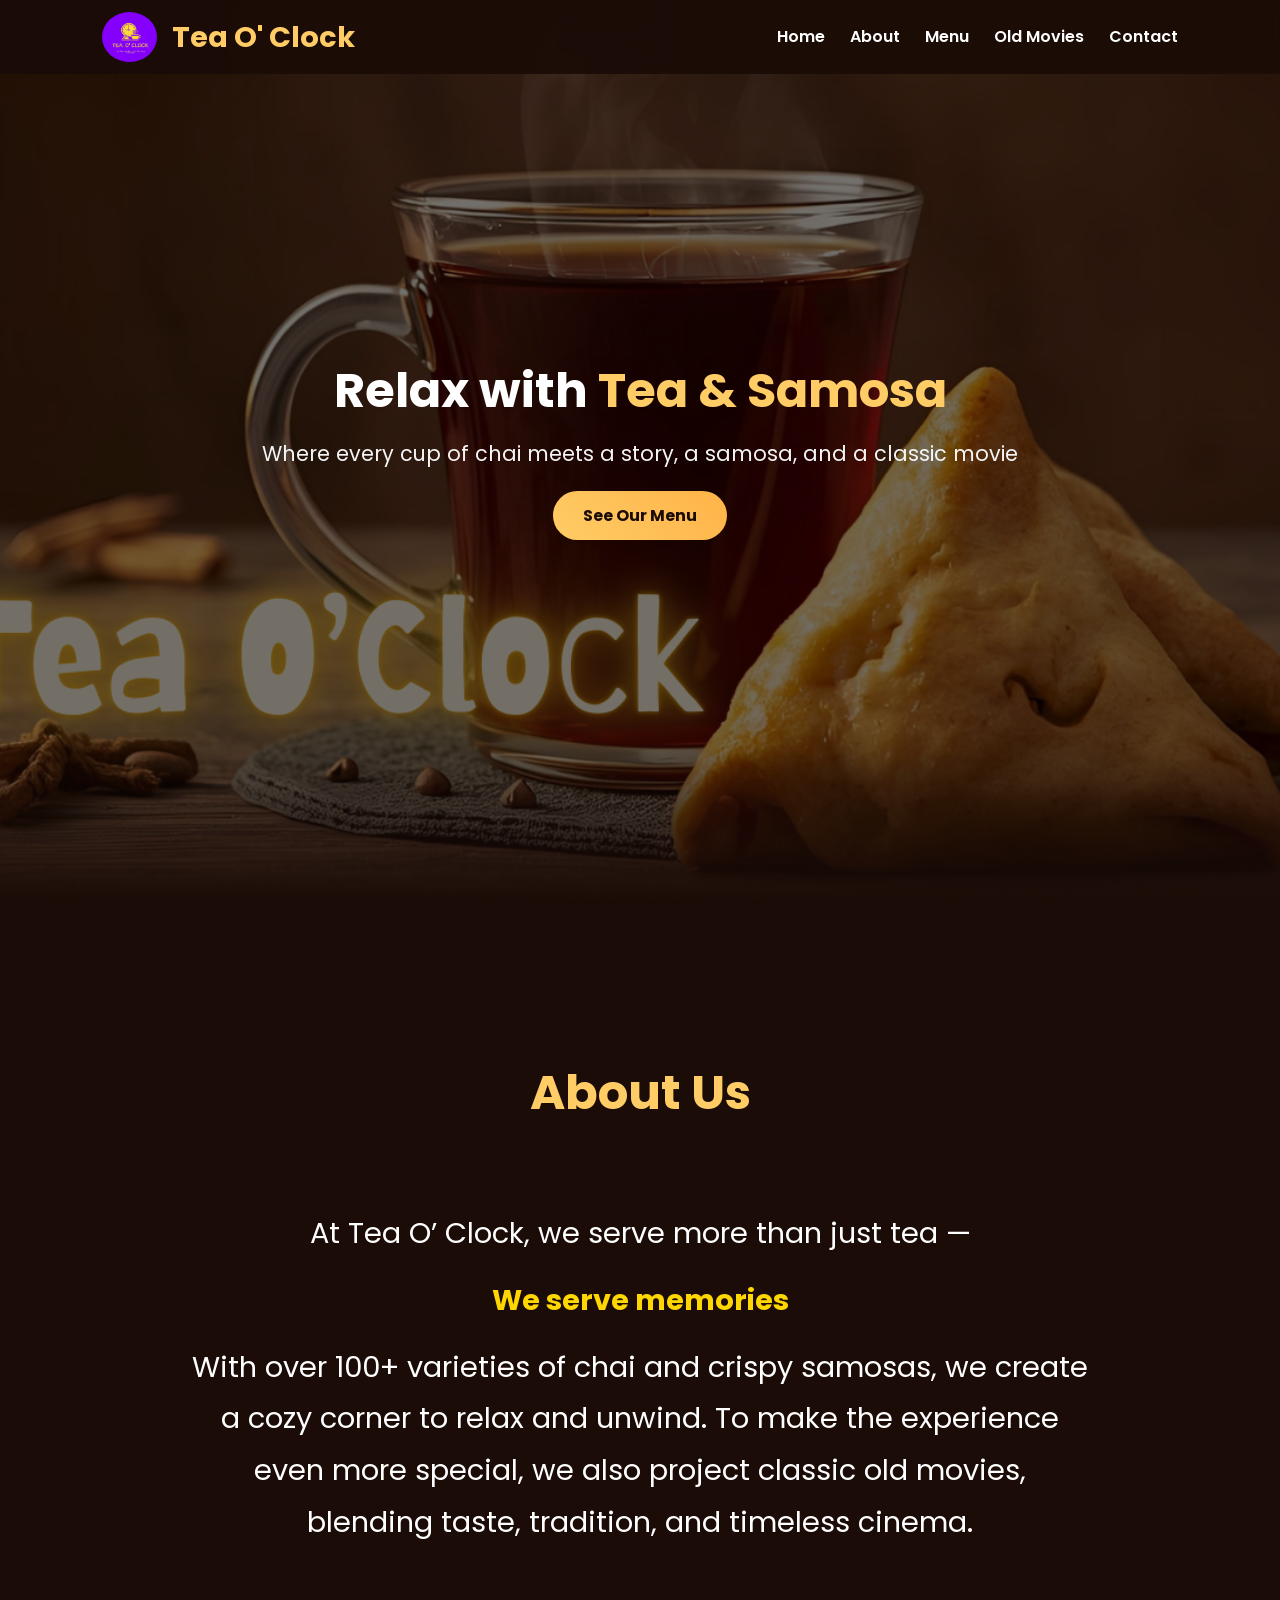
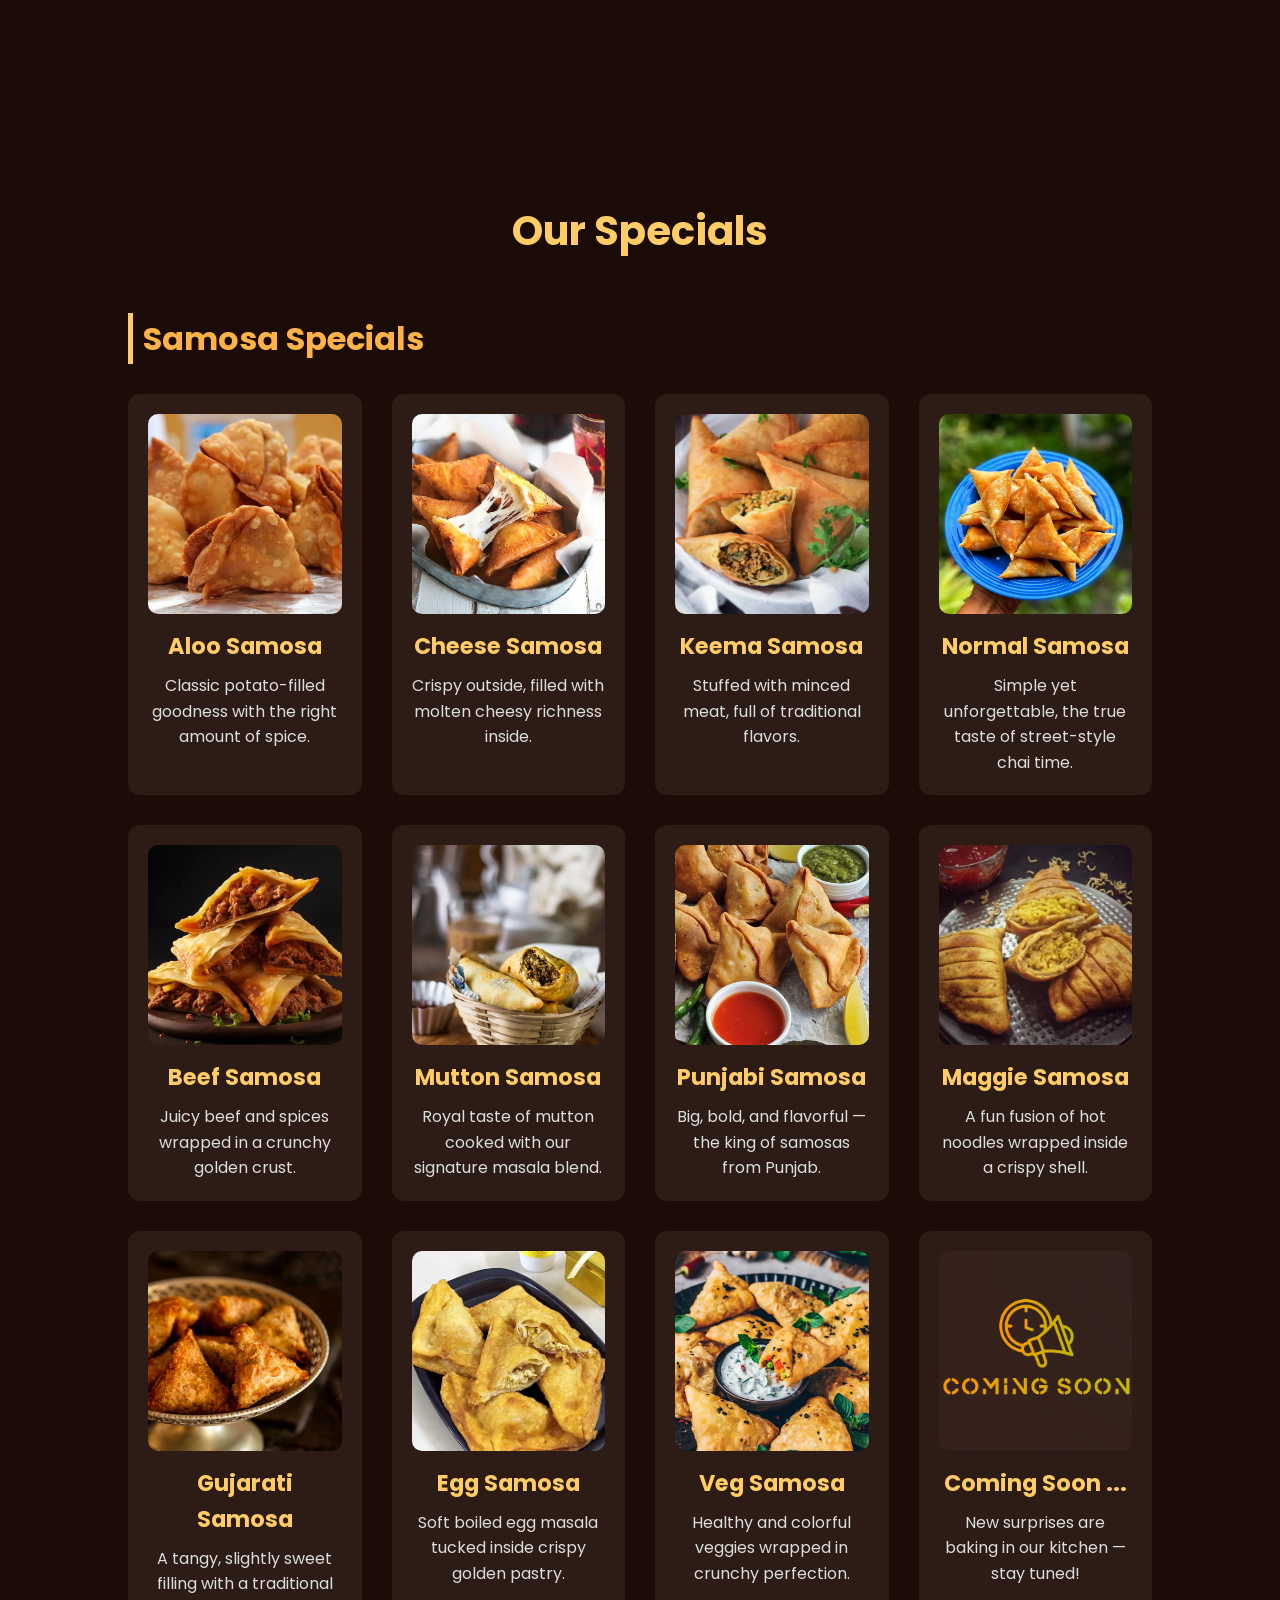
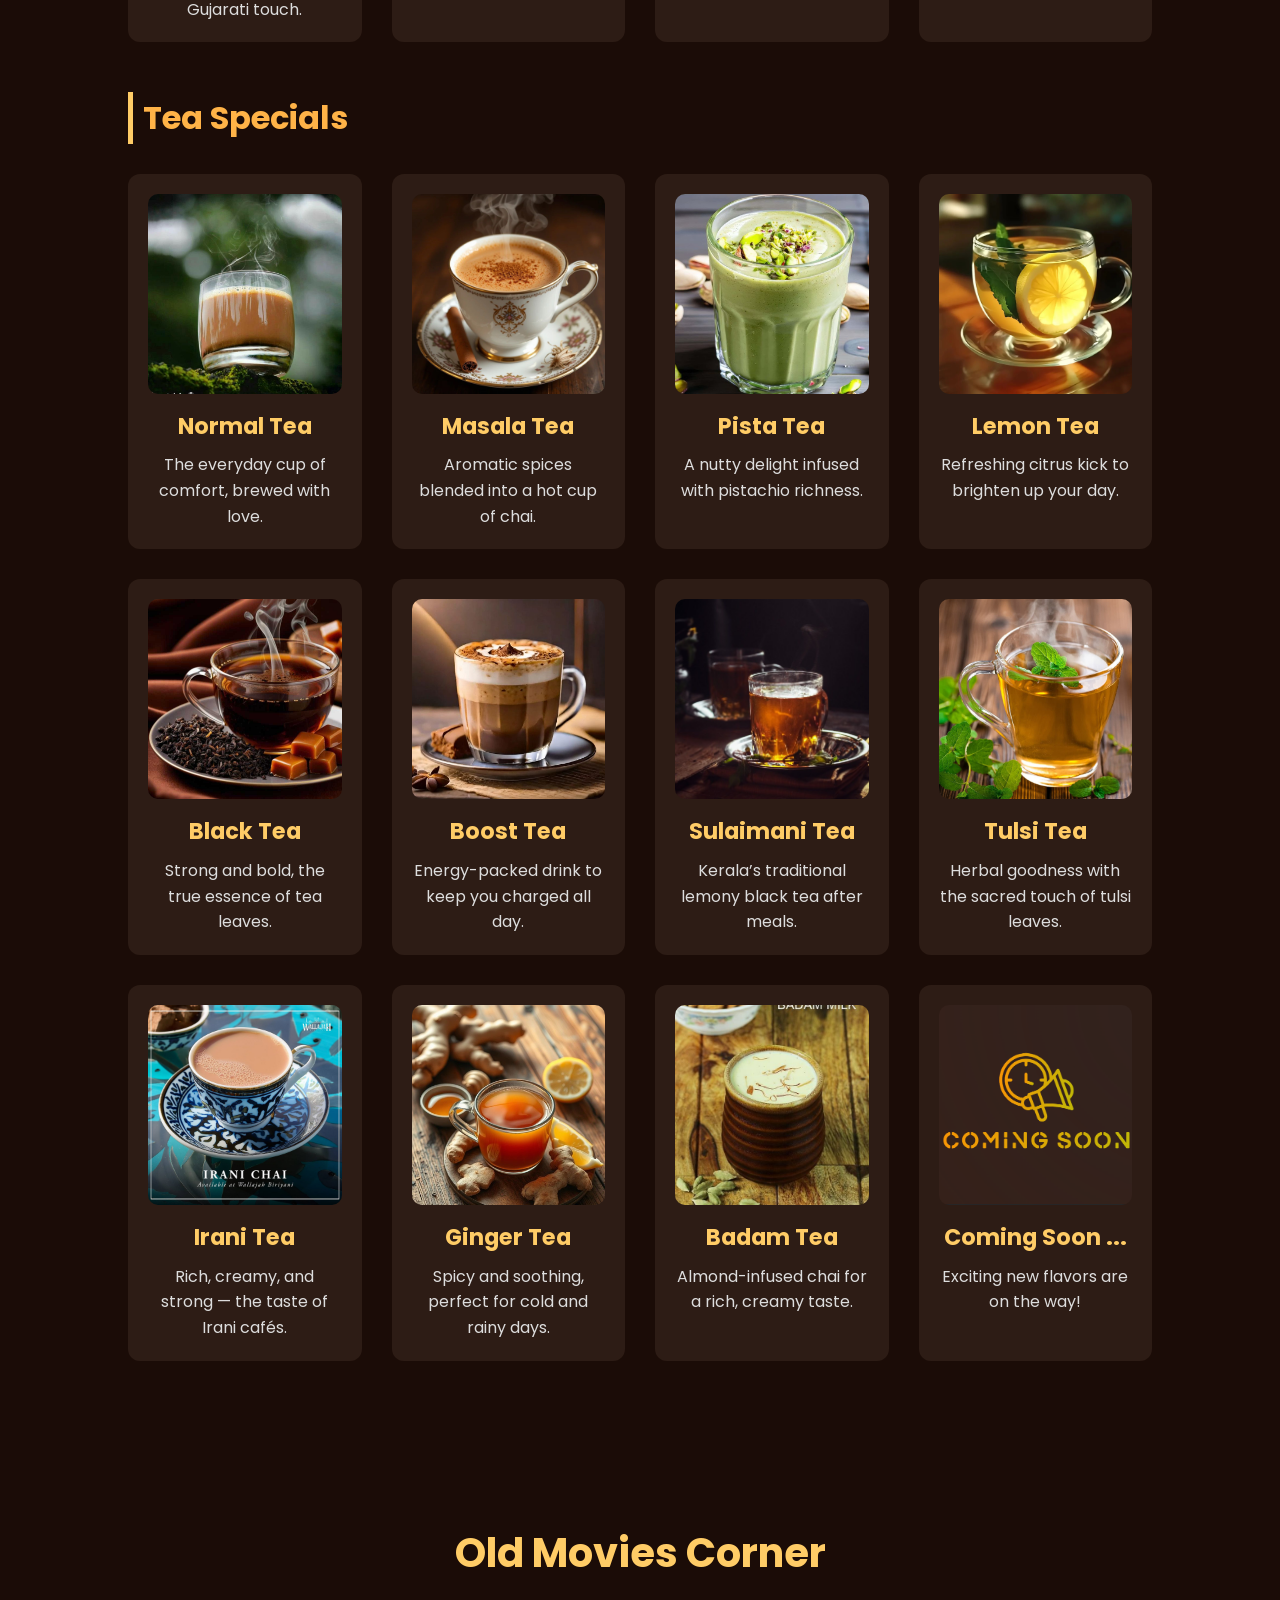
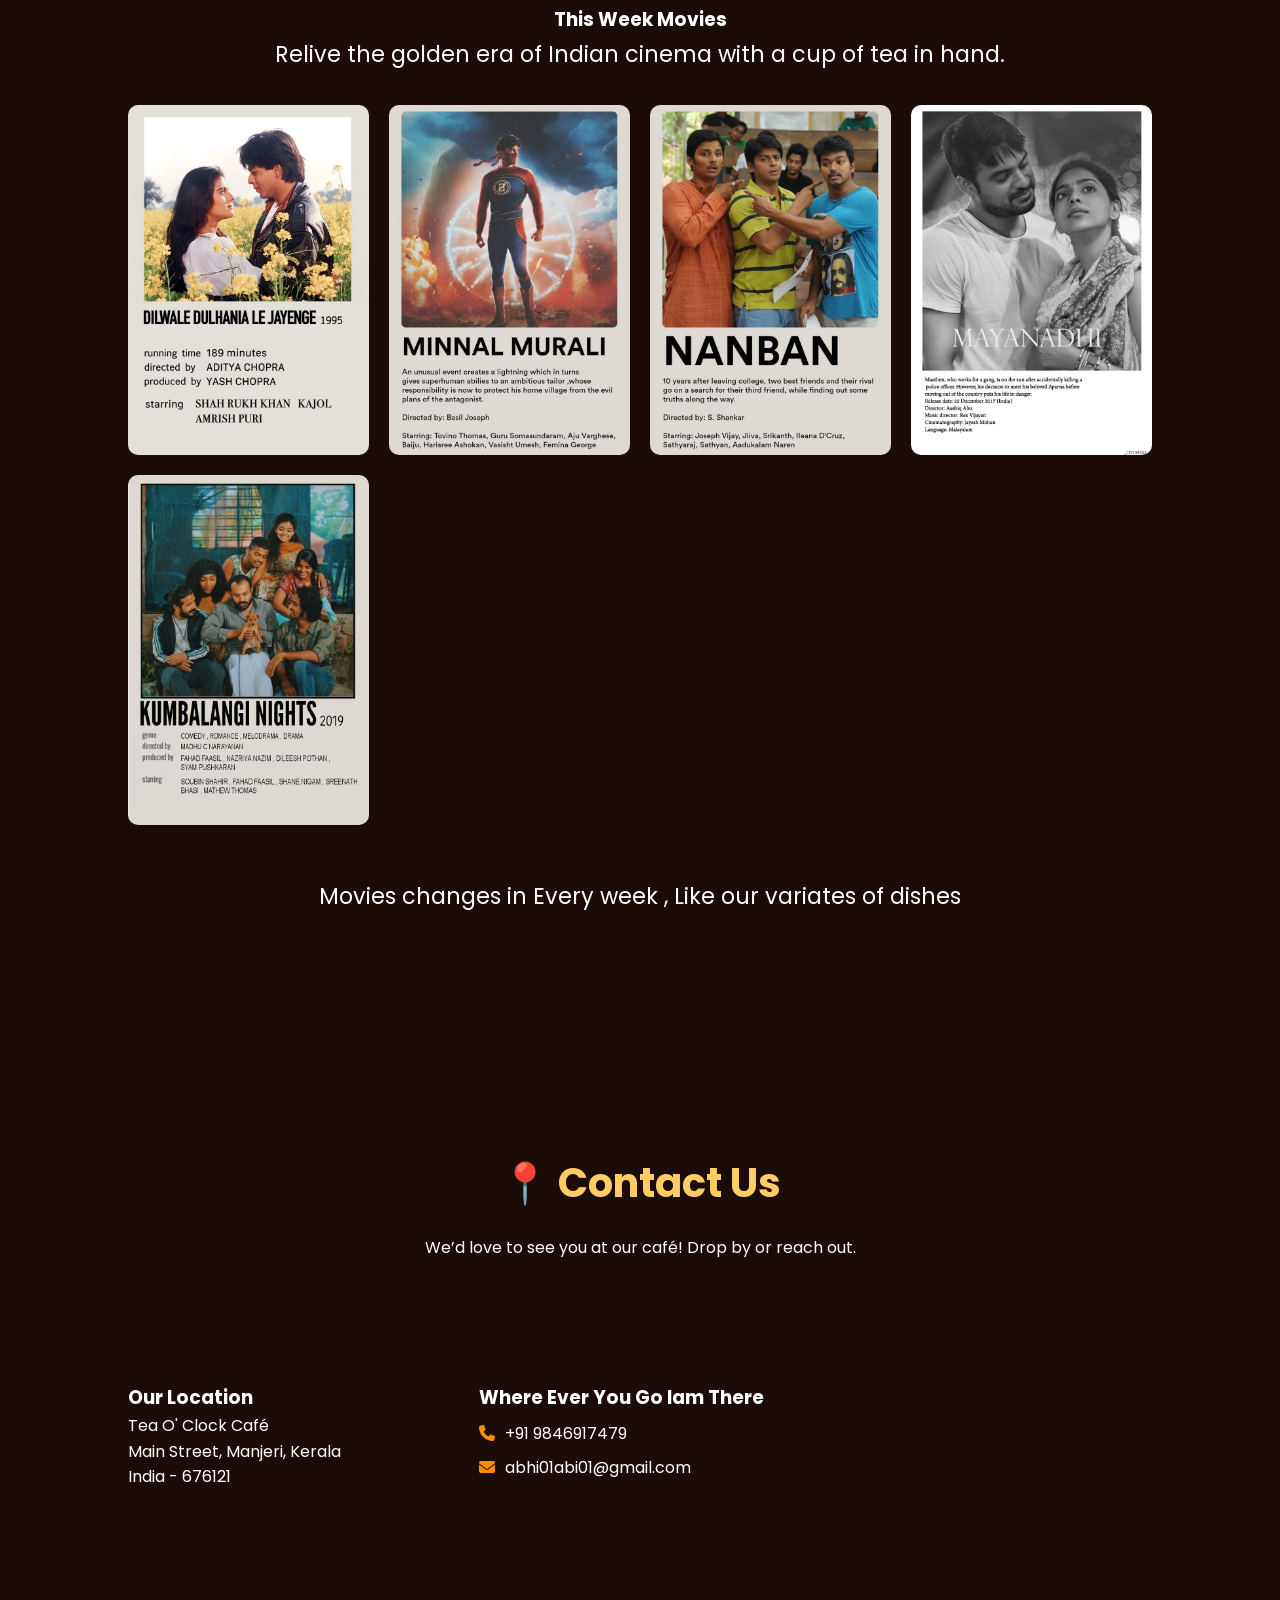
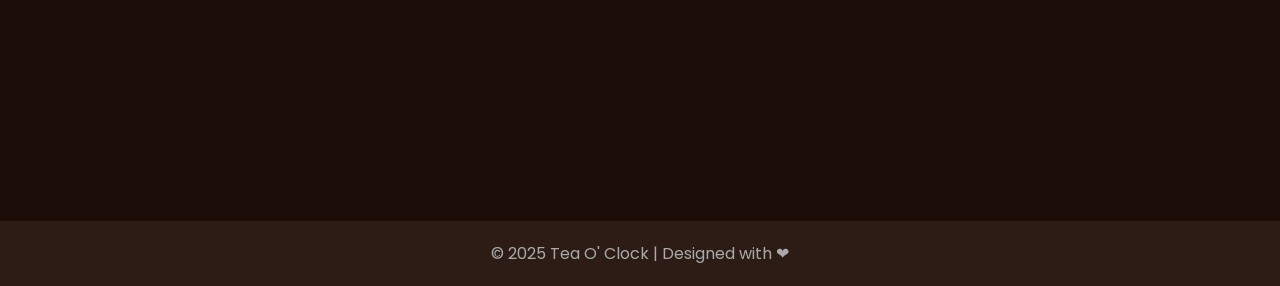
<file: index.html>
<!DOCTYPE html>
<html lang="en">
<head>
  <meta charset="UTF-8" />
  <meta name="viewport" content="width=device-width, initial-scale=1.0" />
  <title>Tea O' Clock Café</title>
  <link rel="stylesheet" href="style.css" />
  <link rel="stylesheet" href="https://cdnjs.cloudflare.com/ajax/libs/font-awesome/6.5.0/css/all.min.css">
  <meta property="og:title" content="Tea O' Clock Café" />
  <meta property="og:description" content="Sip, relax, and enjoy the finest teas." />
  <meta property="og:image" content="https://myteaoclock.netlify.app/preview.png" />
  <meta property="og:url" content="https://myteaoclock.netlify.app/" />
  <meta property="og:type" content="website" />
  <!-- Google Fonts -->
  <link href="https://fonts.googleapis.com/css2?family=Poppins:wght@400;600;700&family=Playfair+Display:wght@500;700&display=swap" rel="stylesheet">
</head>
<body>
<header>
  <div class="logo">
    <img src="assets/film/reallogo.png">
    <span>Tea O' Clock</span>
  </div>
  <i class="fas fa-bars menu-toggle"></i>
  <nav>
    <a href="#home">Home</a>
    <a href="#about">About</a>
    <a href="#menu">Menu</a>
    <a href="#movies">Old Movies</a>
    <a href="#contact">Contact</a>
  </nav>
</header>
<!-- Hero Section -->
<section class="hero" id="home">
  <picture>
    <!-- Mobile banner -->
    <source srcset="assets/images/banner-mobile.jpg" media="(max-width: 768px)">
    <!-- Laptop/Desktop banner -->
    <img src="assets/images/banner-desktop.jpg" alt="Tea and Samosa Banner" class="hero-img">
  </picture>

  <div class="hero-overlay">
    <h1>Relax with <span>Tea & Samosa</span></h1>
    <p>Where every cup of chai meets a story, a samosa, and a classic movie</p>
    <a href="#menu" class="btn">See Our Menu</a>
  </div>
</section>
<div class="divider"></div>

  <!-- About Section -->
  <section class="about" id="about">
    <h2>About Us</h2>
    <br>
    <br>
    <p>At Tea O’ Clock, we serve more than just tea —</p>
    <p class="about-text">We serve memories</p>
    <p>With over 100+ varieties of chai and crispy samosas, we create a cozy corner to relax and unwind. To make the experience even more special, we also project classic old movies, blending taste, tradition, and timeless cinema.</p>
  </section>
  <div class="divider"></div>

  <!-- Menu Section -->
  <section class="menu" id="menu">
    <h2>Our Specials</h2>
    <h4 class="menu-category">Samosa Specials</h4>
    <div class="menu-grid">
      <div class="menu-item">
        <img src="assets/images/aloo.webp" alt="Aloo Samosa">
        <h3>Aloo Samosa</h3>
        <p>Classic potato-filled goodness with the right amount of spice.</p>
      </div>
      <div class="menu-item">
        <img src="assets/images/cheese samosa.jpg" alt="Cheese Samosa">
        <h3>Cheese Samosa</h3>
        <p>Crispy outside, filled with molten cheesy richness inside.</p>
      </div>
      <div class="menu-item">
        <img src="assets/images/keema.webp" alt="Keema Samosa">
        <h3>Keema Samosa</h3>
        <p>Stuffed with minced meat, full of traditional flavors.</p>
      </div>
      <div class="menu-item">
        <img src="assets/images/NORMAL.png" alt="Normal Samosa">
        <h3>Normal Samosa</h3>
        <p>Simple yet unforgettable, the true taste of street-style chai time.</p>
      </div>

      <div class="menu-item">
        <img src="assets/images/beef_samosa-1697330921061_1200x.webp" alt="Beef Samosa">
        <h3>Beef Samosa</h3>
        <p>Juicy beef and spices wrapped in a crunchy golden crust.</p>
      </div>
      <div class="menu-item">
        <img src="assets/images/mutton.webp" alt="Mutton Samosa">
        <h3>Mutton Samosa</h3>
        <p>Royal taste of mutton cooked with our signature masala blend.</p>
      </div>
      <div class="menu-item">
        <img src="assets/images/punjabi.jpg" alt="Punjabi Samosa">
        <h3>Punjabi Samosa</h3>
        <p>Big, bold, and flavorful — the king of samosas from Punjab.</p>
      </div>
      <div class="menu-item">
        <img src="assets/images/oats-maggi-samosa-recipe-main-photo.webp" alt="Maggie Samosa">
        <h3>Maggie Samosa</h3>
        <p>A fun fusion of hot noodles wrapped inside a crispy shell.</p>
      </div>
      <div class="menu-item">
        <img src="assets/images/GujaratSamosa.webp" alt="Gujarati Samosa">
        <h3>Gujarati Samosa</h3>
        <p>A tangy, slightly sweet filling with a traditional Gujarati touch.</p>
      </div>
      <div class="menu-item">
        <img src="assets/images/egg+samosa+pinterest1a.webp" alt="Egg Samosa">
        <h3>Egg Samosa</h3>
        <p>Soft boiled egg masala tucked inside crispy golden pastry.</p>
      </div>
      <div class="menu-item">
        <img src="assets/images/vegane-samosas-720x1008.webp" alt="Veg Samosa">
        <h3>Veg Samosa</h3>
        <p>Healthy and colorful veggies wrapped in crunchy perfection.</p>
      </div>
      <div class="menu-item">
        <img src="assets/film/coming soon 3.png" alt="Coming Soon">
        <h3>Coming Soon ...</h3>
        <p>New surprises are baking in our kitchen — stay tuned!</p>
      </div>
    </div>

    <h4 class="menu-category">Tea Specials</h4>
    <div class="menu-grid">
      <div class="menu-item">
        <img src="assets/Tea/normal.jpg" alt="Normal Tea">
        <h3>Normal Tea</h3>
        <p>The everyday cup of comfort, brewed with love.</p>
      </div>
      <div class="menu-item">
        <img src="assets/Tea/masala tea.jpg" alt="Masala Tea">
        <h3>Masala Tea</h3>
        <p>Aromatic spices blended into a hot cup of chai.</p>
      </div>
      <div class="menu-item">
        <img src="assets/Tea/pista tea.jpg" alt="Pista Tea">
        <h3>Pista Tea</h3>
        <p>A nutty delight infused with pistachio richness.</p>
      </div>
      <div class="menu-item">
        <img src="assets/Tea/lemon tea.jpg" alt="Lemon Tea">
        <h3>Lemon Tea</h3>
        <p>Refreshing citrus kick to brighten up your day.</p>
      </div>
      <div class="menu-item">
        <img src="assets/Tea/black tea.jpg" alt="Black Tea">
        <h3>Black Tea</h3>
        <p>Strong and bold, the true essence of tea leaves.</p>
      </div>
      <div class="menu-item">
        <img src="assets/Tea/boost tea.jpg" alt="Boost Tea">
        <h3>Boost Tea</h3>
        <p>Energy-packed drink to keep you charged all day.</p>
      </div>
      <div class="menu-item">
        <img src="assets/Tea/sulaimani.jpg" alt="Sulaimani Tea">
        <h3>Sulaimani Tea</h3>
        <p>Kerala’s traditional lemony black tea after meals.</p>
      </div>
      <div class="menu-item">
        <img src="assets/Tea/tulsi tea.jpg" alt="Tulsi Tea">
        <h3>Tulsi Tea</h3>
        <p>Herbal goodness with the sacred touch of tulsi leaves.</p>
      </div>
      <div class="menu-item">
        <img src="assets/Tea/irani.jpg" alt="Irani Tea">
        <h3>Irani Tea</h3>
        <p>Rich, creamy, and strong — the taste of Irani cafés.</p>
      </div>
      <div class="menu-item">
        <img src="assets/Tea/ginger tea.jpg" alt="Ginger Tea">
        <h3>Ginger Tea</h3>
        <p>Spicy and soothing, perfect for cold and rainy days.</p>
      </div>
      <div class="menu-item">
        <img src="assets/Tea/badam tea 2.jpg" alt="Badam Tea">
        <h3>Badam Tea</h3>
        <p>Almond-infused chai for a rich, creamy taste.</p>
      </div>
      <div class="menu-item">
        <img src="assets/film/coming soon 3.png" alt="Coming Soon">
        <h3>Coming Soon ...</h3>
        <p>Exciting new flavors are on the way!</p>
      </div>
    </div>
  </section>

  <!-- Old Movies Section -->
  <section class="movies" id="movies">
    <h2>Old Movies Corner</h2>
    <h3>This Week Movies</h3>
    <p>Relive the golden era of Indian cinema with a cup of tea in hand.</p>
    <div class="gallery">
      <img src="assets/film/dilwale.jpg" alt="Old Movie Poster 1">
      <img src="assets/film/minnal.jpg" alt="Old Movie Poster 2">

      <img src="assets/film/nanban.jpg" alt="Old Movie Poster 4">
      <img src="assets/film/maya.jpg" alt="Old Movie Poster 5">
      <img src="assets/film/nights.jpg" alt="Old Movie Poster 6">

    </div>
    <div>
      <br>
      <br>
    </div>
    <p>Movies changes in Every week , Like our variates of dishes</p>
  </section>
  <div class="divider"></div>

  <!-- Contact Section -->
<!-- Contact Section -->
<section class="contact" id="contact">
  <h2>📍 Contact Us</h2>
  <p>We’d love to see you at our café! Drop by or reach out.</p>
  <br>
  <br>
  <br>
  <br>
  <div class="contact-info">
    <div class="address">
      <h3>Our Location</h3>
      <p>Tea O' Clock Café<br>
      Main Street, Manjeri, Kerala<br>
      India - 676121</p>
    </div>
  <div class="details">
    <h3>Where Ever You Go Iam There</h3>
    <p><i class="fas fa-phone"></i>+91 9846917479</p>
    <p><i class="fas fa-envelope"></i>abhi01abi01@gmail.com</p>
  </div>
    <!-- Google Map Embed -->
    <div class="map">
  <iframe
  src="https://www.google.com/maps/embed?pb=!1m18!1m12!1m3!1d31696.123456789!2d76.5038827!3d12.2973941!2m3!1f0!2f0!3f0!3m2!1i1024!2i768!4f13.1!3m3!1m2!1s0x3baf71a63a8b6ebd%3A0xfd97b173c8204a1a!2sTea%20O’Clock!5e0!3m2!1sen!2sin!4v0000000000000"
  width="100%"
  height="300"
  style="border:0; border-radius: 12px;"
  allowfullscreen=""
  loading="lazy"
  referrerpolicy="no-referrer-when-downgrade">
 </iframe>
    </div>
  </div>
</section>


  <!-- Footer -->
  <footer>
    <p>© 2025 Tea O' Clock | Designed with ❤</p>
  </footer>

  <script src="script.js"></script>
</body>
</html>
</file>
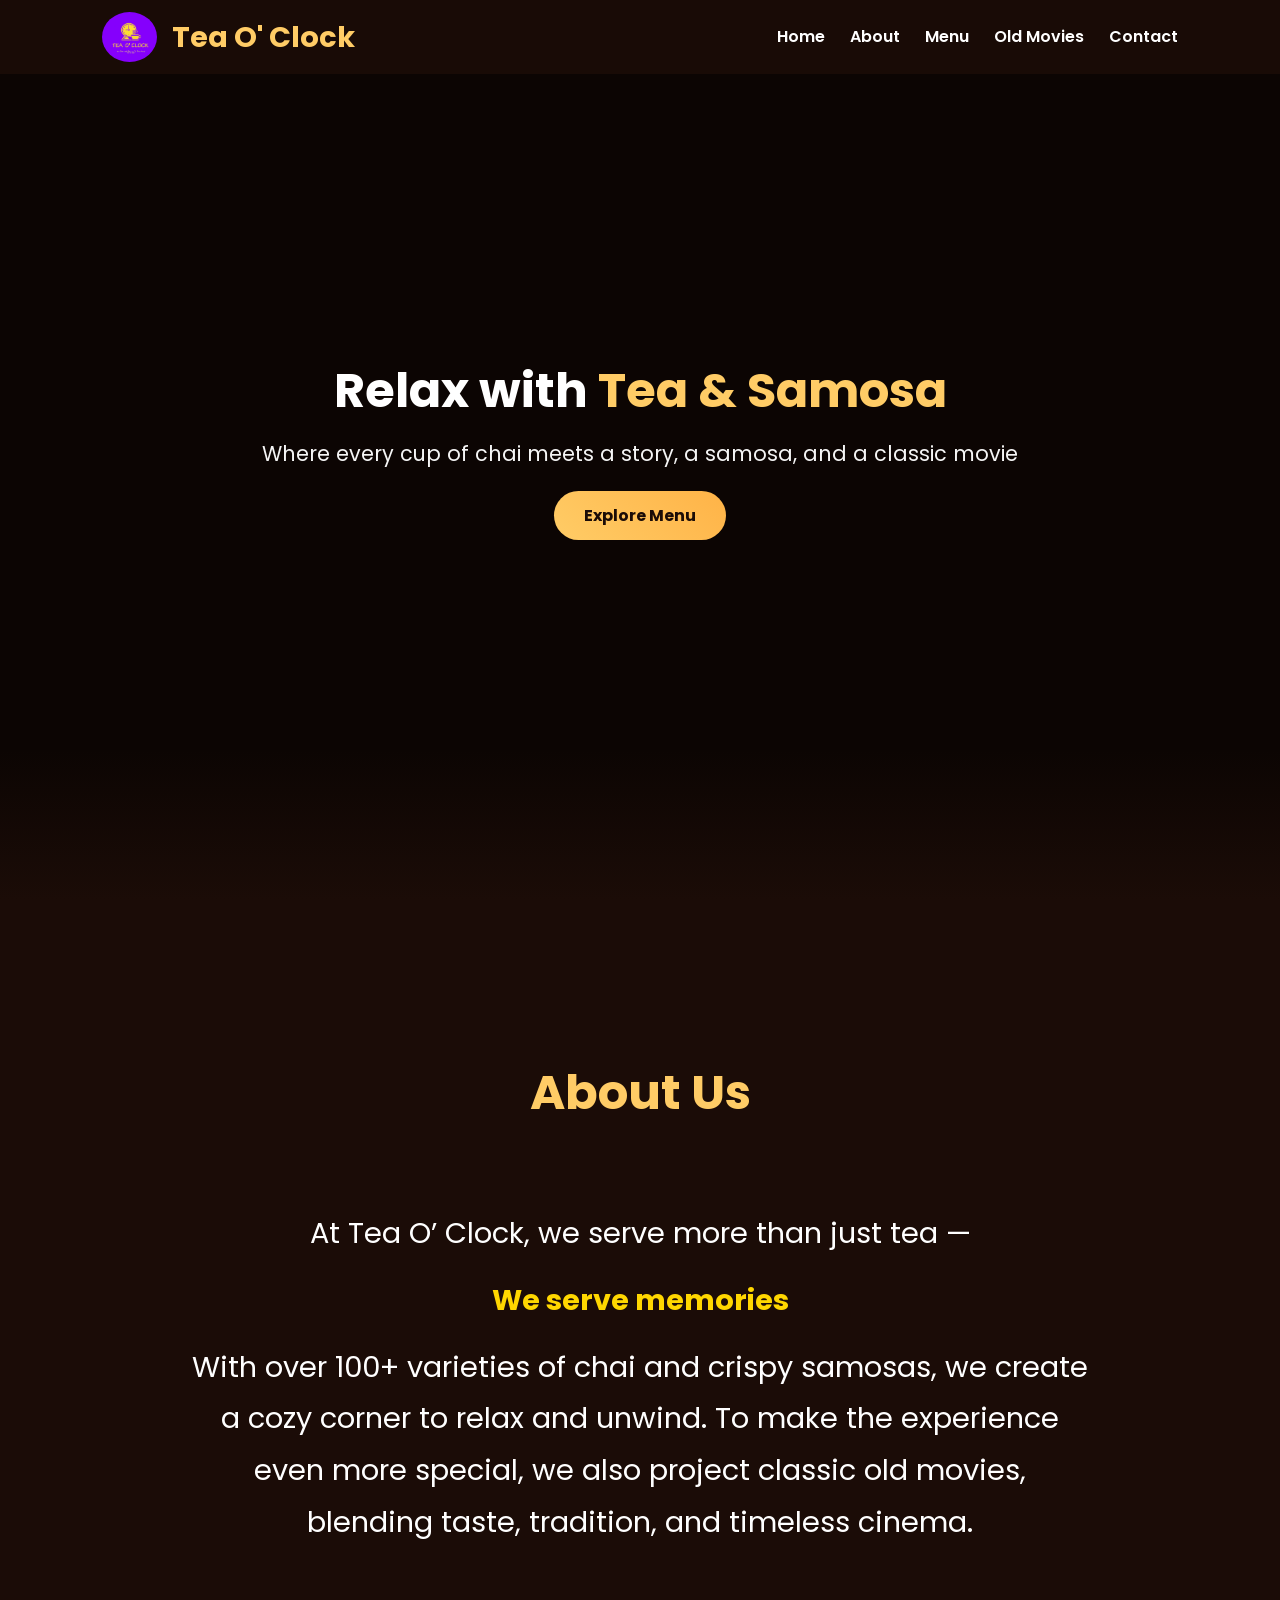
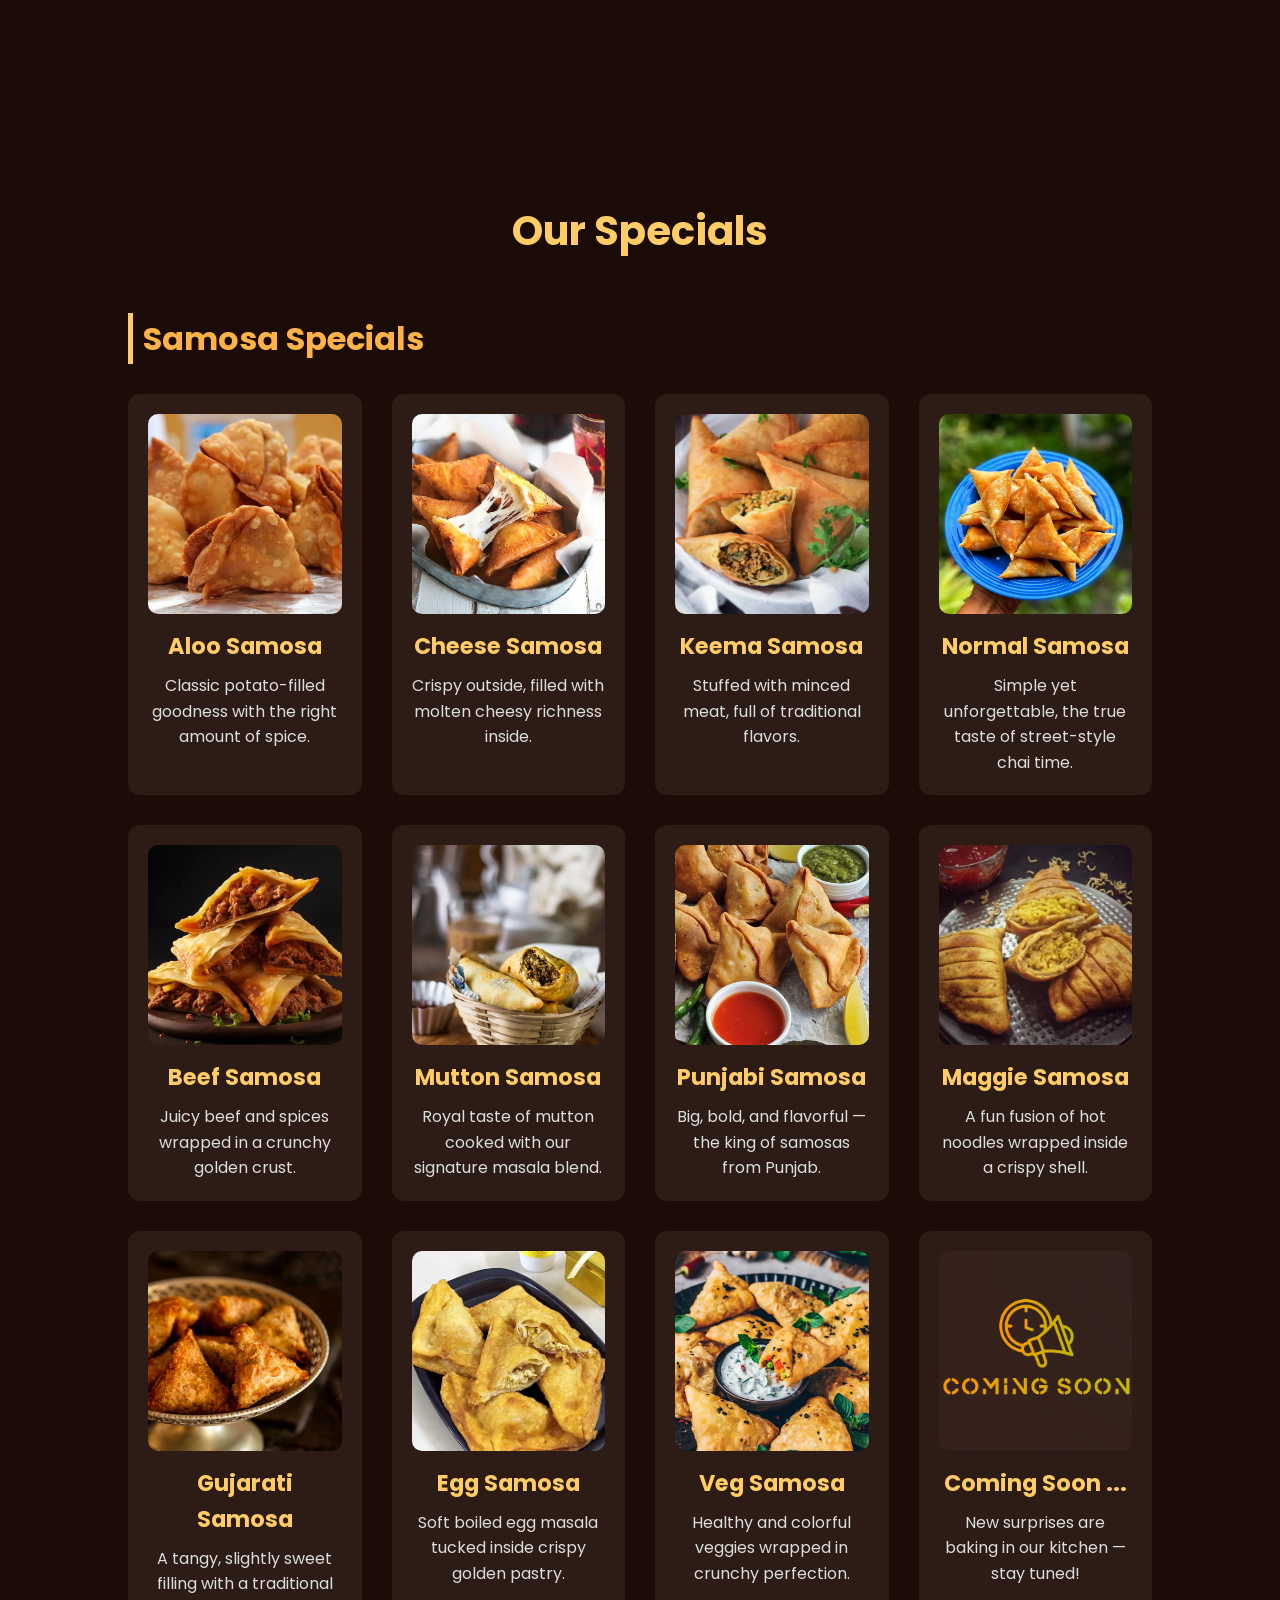
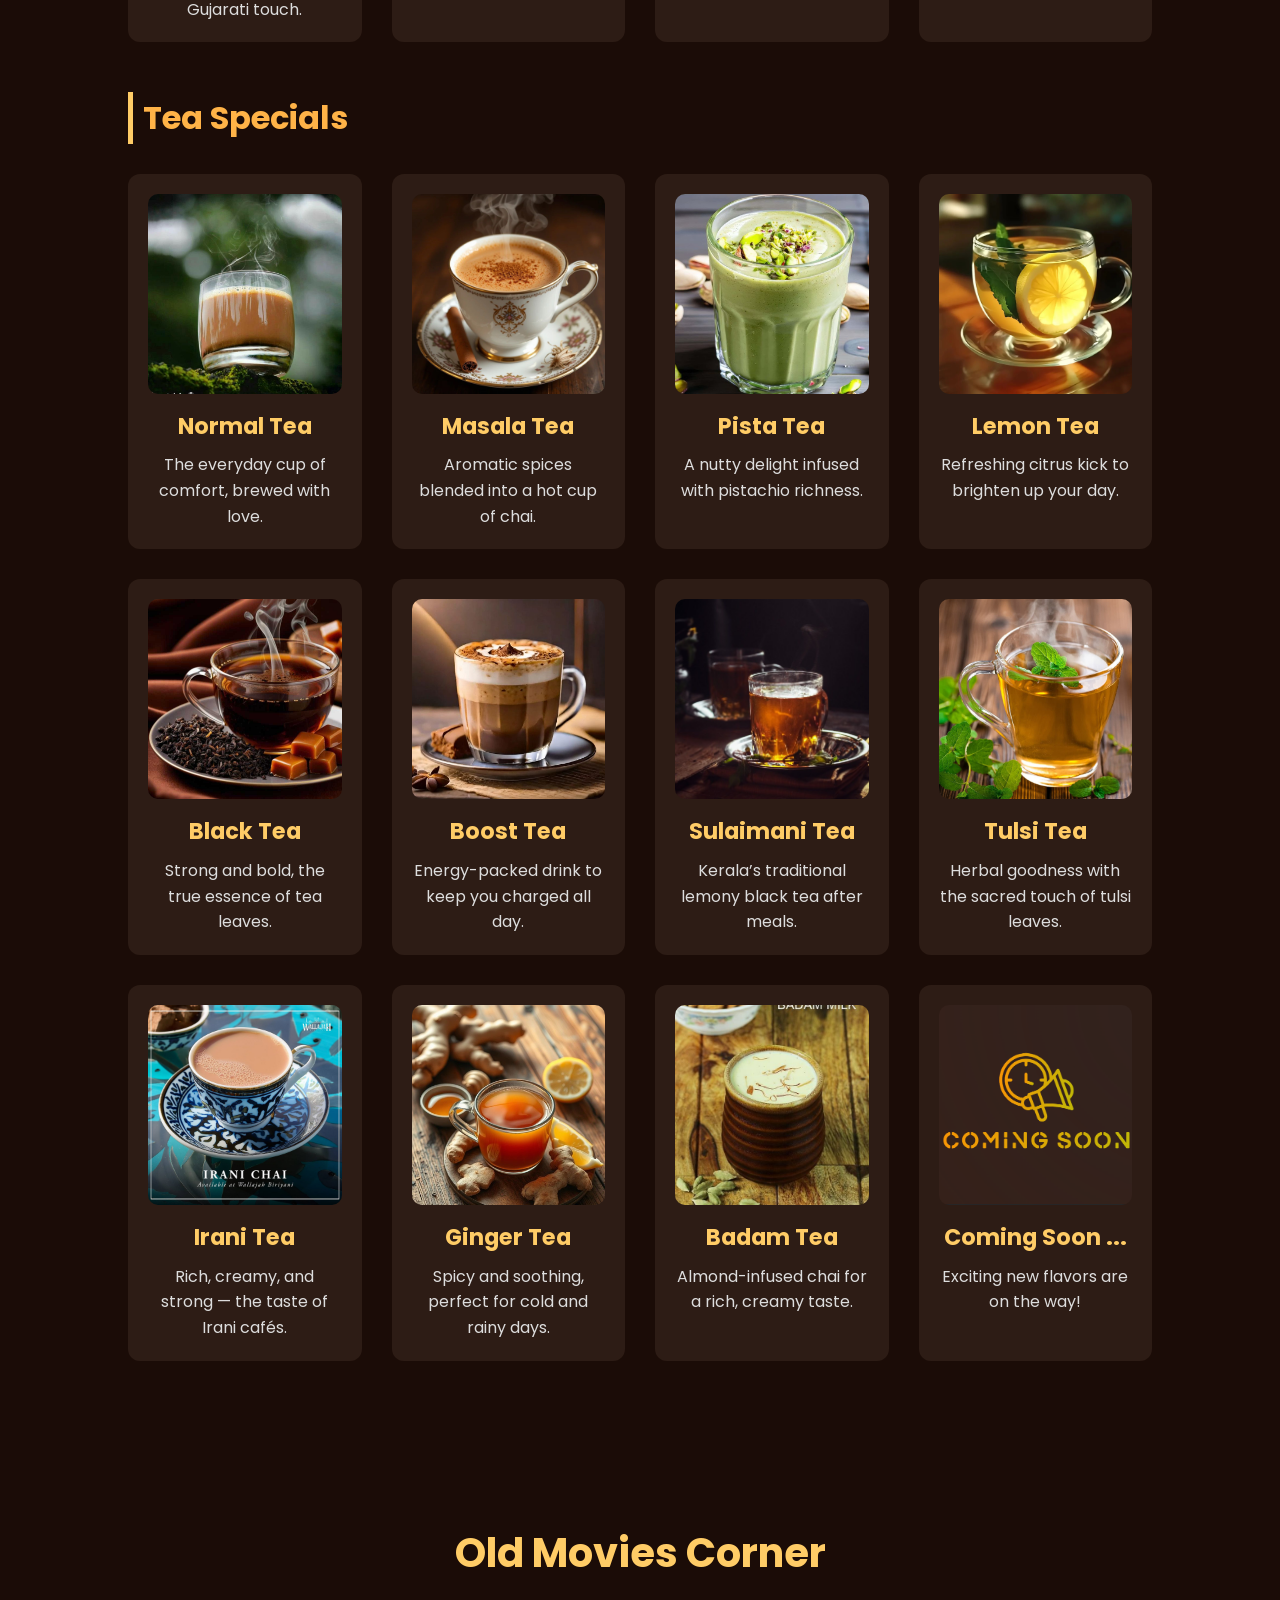
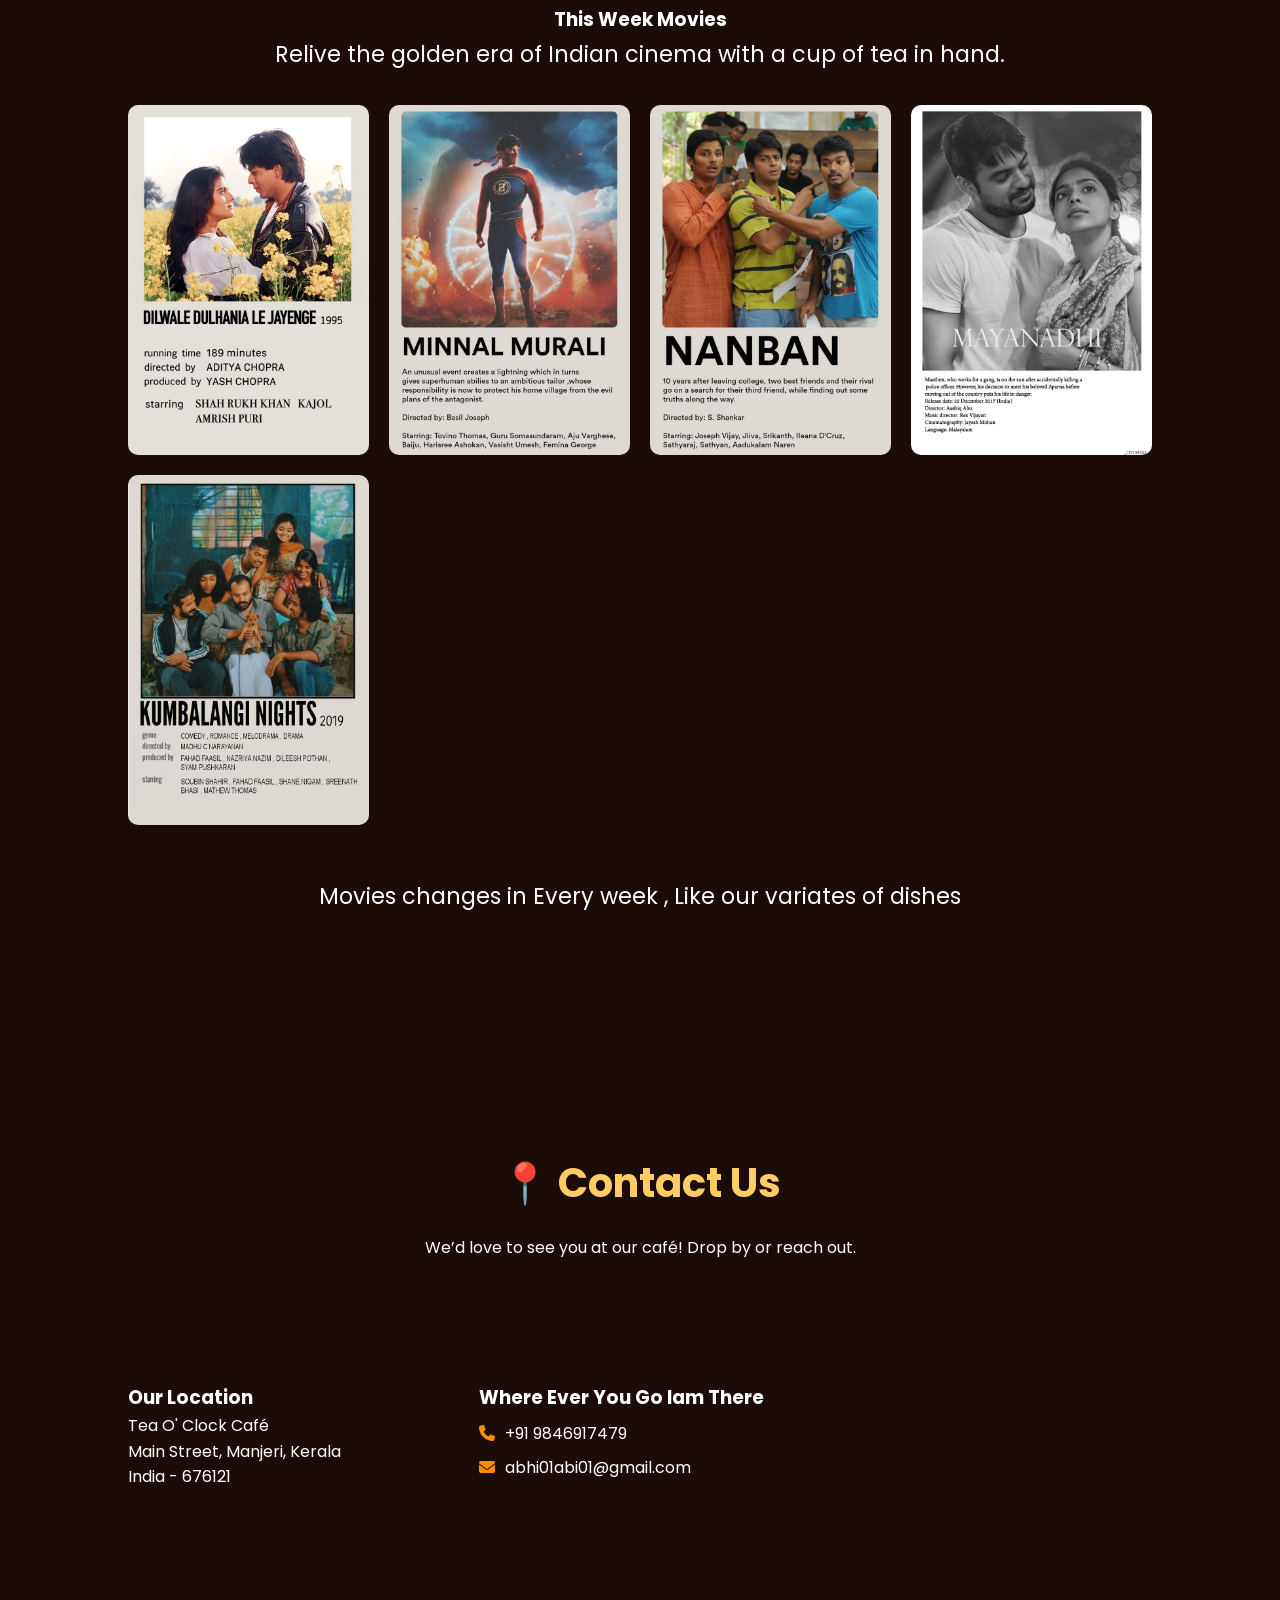
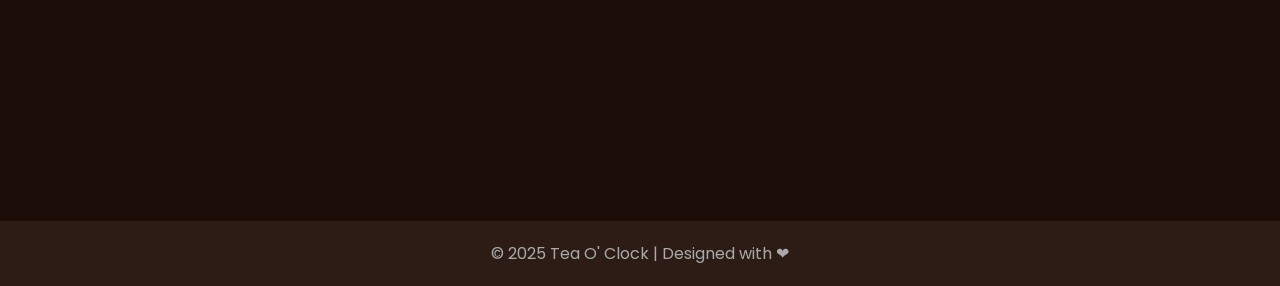
<file: cofee.html>
<!DOCTYPE html>
<html lang="en">
<head>
  <meta charset="UTF-8" />
  <meta name="viewport" content="width=device-width, initial-scale=1.0" />
  <title>Tea O' Clock Café</title>
  <link rel="stylesheet" href="style.css" />
  <link rel="stylesheet" href="https://cdnjs.cloudflare.com/ajax/libs/font-awesome/6.5.0/css/all.min.css">

  <!-- Google Fonts -->
  <link href="https://fonts.googleapis.com/css2?family=Poppins:wght@400;600;700&family=Playfair+Display:wght@500;700&display=swap" rel="stylesheet">
</head>
<body>
<header>
  <div class="logo">
    <img src="assets/film/reallogo.png">
    <span>Tea O' Clock</span>
  </div>
  <nav>
    <a href="#home">Home</a>
    <a href="#about">About</a>
    <a href="#menu">Menu</a>
    <a href="#movies">Old Movies</a>
    <a href="#contact">Contact</a>
  </nav>
</header>

  <!-- Hero Section -->
  <section class="hero" id="home">
    <div class="hero-overlay">
      <h1>Relax with <span>Tea & Samosa</span></h1>
      <p>Where every cup of chai meets a story, a samosa, and a classic movie</p>
      <a href="#menu" class="btn">Explore Menu</a>
    </div>
  </section>
  <div class="divider"></div>

  <!-- About Section -->
  <section class="about" id="about">
    <h2>About Us</h2>
    <br>
    <br>
    <p>At Tea O’ Clock, we serve more than just tea —</p>
    <p class="about-text">We serve memories</p>
    <p>With over 100+ varieties of chai and crispy samosas, we create a cozy corner to relax and unwind. To make the experience even more special, we also project classic old movies, blending taste, tradition, and timeless cinema.</p>
  </section>
  <div class="divider"></div>

  <!-- Menu Section -->
  <section class="menu" id="menu">
    <h2>Our Specials</h2>
    <h4 class="menu-category">Samosa Specials</h4>
    <div class="menu-grid">
      <div class="menu-item">
        <img src="assets/images/aloo.webp" alt="Aloo Samosa">
        <h3>Aloo Samosa</h3>
        <p>Classic potato-filled goodness with the right amount of spice.</p>
      </div>
      <div class="menu-item">
        <img src="assets/images/cheese samosa.jpg" alt="Cheese Samosa">
        <h3>Cheese Samosa</h3>
        <p>Crispy outside, filled with molten cheesy richness inside.</p>
      </div>
      <div class="menu-item">
        <img src="assets/images/keema.webp" alt="Keema Samosa">
        <h3>Keema Samosa</h3>
        <p>Stuffed with minced meat, full of traditional flavors.</p>
      </div>
      <div class="menu-item">
        <img src="assets/images/NORMAL.png" alt="Normal Samosa">
        <h3>Normal Samosa</h3>
        <p>Simple yet unforgettable, the true taste of street-style chai time.</p>
      </div>

      <div class="menu-item">
        <img src="assets/images/beef_samosa-1697330921061_1200x.webp" alt="Beef Samosa">
        <h3>Beef Samosa</h3>
        <p>Juicy beef and spices wrapped in a crunchy golden crust.</p>
      </div>
      <div class="menu-item">
        <img src="assets/images/mutton.webp" alt="Mutton Samosa">
        <h3>Mutton Samosa</h3>
        <p>Royal taste of mutton cooked with our signature masala blend.</p>
      </div>
      <div class="menu-item">
        <img src="assets/images/punjabi.jpg" alt="Punjabi Samosa">
        <h3>Punjabi Samosa</h3>
        <p>Big, bold, and flavorful — the king of samosas from Punjab.</p>
      </div>
      <div class="menu-item">
        <img src="assets/images/oats-maggi-samosa-recipe-main-photo.webp" alt="Maggie Samosa">
        <h3>Maggie Samosa</h3>
        <p>A fun fusion of hot noodles wrapped inside a crispy shell.</p>
      </div>
      <div class="menu-item">
        <img src="assets/images/GujaratSamosa.webp" alt="Gujarati Samosa">
        <h3>Gujarati Samosa</h3>
        <p>A tangy, slightly sweet filling with a traditional Gujarati touch.</p>
      </div>
      <div class="menu-item">
        <img src="assets/images/egg+samosa+pinterest1a.webp" alt="Egg Samosa">
        <h3>Egg Samosa</h3>
        <p>Soft boiled egg masala tucked inside crispy golden pastry.</p>
      </div>
      <div class="menu-item">
        <img src="assets/images/vegane-samosas-720x1008.webp" alt="Veg Samosa">
        <h3>Veg Samosa</h3>
        <p>Healthy and colorful veggies wrapped in crunchy perfection.</p>
      </div>
      <div class="menu-item">
        <img src="assets/film/coming soon 3.png" alt="Coming Soon">
        <h3>Coming Soon ...</h3>
        <p>New surprises are baking in our kitchen — stay tuned!</p>
      </div>
    </div>

    <h4 class="menu-category">Tea Specials</h4>
    <div class="menu-grid">
      <div class="menu-item">
        <img src="assets/Tea/normal.jpg" alt="Normal Tea">
        <h3>Normal Tea</h3>
        <p>The everyday cup of comfort, brewed with love.</p>
      </div>
      <div class="menu-item">
        <img src="assets/Tea/masala tea.jpg" alt="Masala Tea">
        <h3>Masala Tea</h3>
        <p>Aromatic spices blended into a hot cup of chai.</p>
      </div>
      <div class="menu-item">
        <img src="assets/Tea/pista tea.jpg" alt="Pista Tea">
        <h3>Pista Tea</h3>
        <p>A nutty delight infused with pistachio richness.</p>
      </div>
      <div class="menu-item">
        <img src="assets/Tea/lemon tea.jpg" alt="Lemon Tea">
        <h3>Lemon Tea</h3>
        <p>Refreshing citrus kick to brighten up your day.</p>
      </div>
      <div class="menu-item">
        <img src="assets/Tea/black tea.jpg" alt="Black Tea">
        <h3>Black Tea</h3>
        <p>Strong and bold, the true essence of tea leaves.</p>
      </div>
      <div class="menu-item">
        <img src="assets/Tea/boost tea.jpg" alt="Boost Tea">
        <h3>Boost Tea</h3>
        <p>Energy-packed drink to keep you charged all day.</p>
      </div>
      <div class="menu-item">
        <img src="assets/Tea/sulaimani.jpg" alt="Sulaimani Tea">
        <h3>Sulaimani Tea</h3>
        <p>Kerala’s traditional lemony black tea after meals.</p>
      </div>
      <div class="menu-item">
        <img src="assets/Tea/tulsi tea.jpg" alt="Tulsi Tea">
        <h3>Tulsi Tea</h3>
        <p>Herbal goodness with the sacred touch of tulsi leaves.</p>
      </div>
      <div class="menu-item">
        <img src="assets/Tea/irani.jpg" alt="Irani Tea">
        <h3>Irani Tea</h3>
        <p>Rich, creamy, and strong — the taste of Irani cafés.</p>
      </div>
      <div class="menu-item">
        <img src="assets/Tea/ginger tea.jpg" alt="Ginger Tea">
        <h3>Ginger Tea</h3>
        <p>Spicy and soothing, perfect for cold and rainy days.</p>
      </div>
      <div class="menu-item">
        <img src="assets/Tea/badam tea 2.jpg" alt="Badam Tea">
        <h3>Badam Tea</h3>
        <p>Almond-infused chai for a rich, creamy taste.</p>
      </div>
      <div class="menu-item">
        <img src="assets/film/coming soon 3.png" alt="Coming Soon">
        <h3>Coming Soon ...</h3>
        <p>Exciting new flavors are on the way!</p>
      </div>
    </div>
  </section>

  <!-- Old Movies Section -->
  <section class="movies" id="movies">
    <h2>Old Movies Corner</h2>
    <h3>This Week Movies</h3>
    <p>Relive the golden era of Indian cinema with a cup of tea in hand.</p>
    <div class="gallery">
      <img src="assets/film/dilwale.jpg" alt="Old Movie Poster 1">
      <img src="assets/film/minnal.jpg" alt="Old Movie Poster 2">

      <img src="assets/film/nanban.jpg" alt="Old Movie Poster 4">
      <img src="assets/film/maya.jpg" alt="Old Movie Poster 5">
      <img src="assets/film/nights.jpg" alt="Old Movie Poster 6">

    </div>
    <div>
      <br>
      <br>
    </div>
    <p>Movies changes in Every week , Like our variates of dishes</p>
  </section>
  <div class="divider"></div>

  <!-- Contact Section -->
<!-- Contact Section -->
<section class="contact" id="contact">
  <h2>📍 Contact Us</h2>
  <p>We’d love to see you at our café! Drop by or reach out.</p>
  <br>
  <br>
  <br>
  <br>
  <div class="contact-info">
    <div class="address">
      <h3>Our Location</h3>
      <p>Tea O' Clock Café<br>
      Main Street, Manjeri, Kerala<br>
      India - 676121</p>
    </div>
  <div class="details">
    <h3>Where Ever You Go Iam There</h3>
    <p><i class="fas fa-phone"></i>+91 9846917479</p>
    <p><i class="fas fa-envelope"></i>abhi01abi01@gmail.com</p>
  </div>
    <!-- Google Map Embed -->
    <div class="map">
  <iframe
  src="https://www.google.com/maps/embed?pb=!1m18!1m12!1m3!1d31696.123456789!2d76.5038827!3d12.2973941!2m3!1f0!2f0!3f0!3m2!1i1024!2i768!4f13.1!3m3!1m2!1s0x3baf71a63a8b6ebd%3A0xfd97b173c8204a1a!2sTea%20O’Clock!5e0!3m2!1sen!2sin!4v0000000000000"
  width="100%"
  height="300"
  style="border:0; border-radius: 12px;"
  allowfullscreen=""
  loading="lazy"
  referrerpolicy="no-referrer-when-downgrade">
 </iframe>
    </div>
  </div>
</section>


  <!-- Footer -->
  <footer>
    <p>© 2025 Tea O' Clock | Designed with ❤</p>
  </footer>

  <script src="script.js"></script>
</body>
</html>
</file>
<file: style.css>
/* =========================
   Global Reset & Base
========================= */
* {
  margin: 0;
  padding: 0;
  box-sizing: border-box;
}
body {
  font-family: 'Poppins', sans-serif;
  background: #1b0c07;
  color: #fff;
  line-height: 1.6;
  scroll-behavior: smooth;
}

/* =========================
   Header / Navbar
========================= */
header {
  position: fixed;
  top: 0;
  width: 100%;
  background: rgba(27, 12, 7, 0.95);
  padding: 12px 8%;
  display: flex;
  justify-content: space-between;
  align-items: center;
  z-index: 1000;
  backdrop-filter: blur(6px);
  transition: background 0.3s, box-shadow 0.3s;
}

/* Logo */
.logo {
  display: flex;
  align-items: center;
  font-size: 1.8rem;
  font-weight: 700;
  color: #ffcc66;
  cursor: pointer;
}
.logo img {
  height: 50px;
  width: 55px;
  margin-right: 15px;
  border-radius: 50%;
  transition: transform 0.3s ease;
}
.logo img:hover {
  transform: rotate(-5deg) scale(1.05);
}

/* Default Nav (Desktop) */
header nav {
  display: flex;
  gap: 25px;
  position: static;
  background: none;
}
header nav a {
  color: #fff;
  text-decoration: none;
  font-weight: 600;
  transition: color 0.3s, transform 0.2s;
}
header nav a:hover {
  color: #ffcc66;
  transform: translateY(-2px);
}

/* Mobile Menu Toggle (hidden by default) */
.menu-toggle {
  display: none;
  font-size: 2rem;
  color: #ffcc66;
  cursor: pointer;
  background: none;
  border: none;
}

/* =========================
   Mobile Responsive Navbar
========================= */
@media (max-width: 768px) {
  /* Show hamburger on mobile */
  .menu-toggle {
    display: block;
  }

  /* Hide nav links initially */
  header nav {
    display: none;
    flex-direction: column;
    position: absolute;
    top: 100%;
    right: 0;
    width: 100%;
    background: rgba(27, 12, 7, 0.95);
    padding: 15px 0;
    text-align: center;
  }

  /* Show nav when active */
  header nav.active {
    display: flex;
  }
}

/* Ensure desktop always shows nav inline */
@media (min-width: 769px) {
  .menu-toggle {
    display: none !important;
  }
  header nav {
    display: flex !important;
    flex-direction: row;
    position: static;
    background: transparent;
  }
}

/* =========================
   Hero Section
========================= */
.hero {
  position: relative;
  width: 100%;
  height: 100vh;
  overflow: hidden;
  display: flex;
  align-items: center;
  justify-content: center;
  text-align: center;
  color: #fff;
}

/* Hero image - auto swaps between mobile & desktop */
.hero img.hero-img {
  position: absolute;
  top: 0; left: 0;
  width: 100%;
  height: 100%;
  object-fit: cover;        /* fills section */
  object-position: center;  /* center focus */
  z-index: 0;
}

/* Dark overlay */
.hero::before {
  content: "";
  position: absolute;
  top: 0; left: 0;
  width: 100%; height: 100%;
  background: rgba(0, 0, 0, 0.55);
  z-index: 1;
}

/* Smooth transition at bottom */
.hero::after {
  content: "";
  position: absolute;
  bottom: 0; left: 0;
  width: 100%;
  height: 150px;  /* adjust fade height */
  background: linear-gradient(to bottom, transparent, #1b0c07);
  z-index: 2;
}

/* Overlay text content */
.hero-overlay {
  position: relative;
  z-index: 3;
  max-width: 800px;
  padding: 0 20px;
}

.hero h1 {
  font-size: 3rem;
  font-weight: 700;
  margin-bottom: 15px;
  line-height: 1.3;
}
.hero h1 span { color: #ffcc66; }

.hero p {
  font-size: 1.3rem;
  margin-bottom: 20px;
  color: #f5f5f5;
}

.hero .btn {
  display: inline-block;
  padding: 12px 30px;
  background: linear-gradient(45deg, #ffcc66, #ffb347);
  color: #1b0c07;
  border-radius: 30px;
  font-weight: bold;
  text-decoration: none;
  transition: transform 0.3s ease, box-shadow 0.3s ease;
}
.hero .btn:hover {
  transform: scale(1.05);
  box-shadow: 0 4px 15px rgba(0,0,0,0.4);
}

/* =========================
   Mobile Optimization
========================= */
@media (max-width: 768px) {
  .hero {
    height: 90vh;
  }

  .hero img.hero-img {
    object-position: top center; /* focus chai+samosa */
  }

  .hero h1 { font-size: 2rem; }
  .hero p { font-size: 1rem; }
  .hero .btn { padding: 10px 25px; font-size: 0.9rem; }
}


/* =========================
   Divider
========================= */
.divider {
  height: 80px;
  background: url("https://svgshare.com/i/151z.svg") no-repeat center bottom;
  background-size: cover;
  margin-top: -5px;
}

/* =========================
   Sections General
========================= */
section {
  padding: 80px 10%;
  text-align: center;
}
section h2 {
  font-size: 2.5rem;
  margin-bottom: 20px;
  color: #ffcc66;
}

/* =========================
   About Section
========================= */
.about p {
  font-size: 1.8rem;
  line-height: 1.8;
  max-width: 900px;
  margin: 0 auto 15px;
  color: #fff;
}
.about p.about-text {
  color:#FFD700;
  font-weight: bold;
}
.about h2 {
  font-size: 3rem;
  margin-bottom: 25px;
  color: #ffcc66;
}

/* =========================
   Menu Section
========================= */
.menu-category {
  font-size: 2rem;
  margin: 50px 0 20px;
  color: #ffb347;
  text-align: left;
  border-left: 5px solid #ffcc66;
  padding-left: 10px;
}
.menu-grid {
  display: grid;
  grid-template-columns: repeat(auto-fit, minmax(220px, 1fr));
  gap: 30px;
  margin-top: 30px;
}
.menu-item {
  background: #2d1c15;
  padding: 20px;
  border-radius: 12px;
  transition: transform 0.3s ease, box-shadow 0.3s ease;
}
.menu-item:hover {
  transform: translateY(-10px);
  box-shadow: 0 8px 20px rgba(0,0,0,0.5);
}
.menu-item img {
  width: 100%;
  height: 200px;
  object-fit: cover;
  border-radius: 10px;
  display: block;
  margin: 0 auto 15px;
}
.menu-item h3 {
  font-size: 1.4rem;
  margin-bottom: 8px;
  color: #ffcc66;
}
.menu-item p {
  font-size: 1rem;
  color: #ddd;
}

/* =========================
   Movies Section
========================= */
.movies p {
  font-size: 1.4rem;
  line-height: 1.8;
  max-width: 900px;
  margin: 0 auto;
  color: #FFFFFF;
}
.movies .gallery {
  display: grid;
  grid-template-columns: repeat(auto-fit, minmax(220px, 1fr));
  gap: 20px;
  margin-top: 30px;
}
.movies img {
  width: 100%;
  border-radius: 10px;
  height: 350px;
  object-fit: cover;
  transition: transform 0.3s ease, box-shadow 0.3s ease;
}
.movies img:hover{
  transform: translateY(-10px);
  box-shadow: 0 8px 20px rgba(0,0,0,0.5);
}

/* =========================
   Contact Section
========================= */
.contact-info {
  display: grid;
  grid-template-columns: repeat(auto-fit, minmax(280px, 1fr));
  gap: 30px;
  margin-top: 20px;
  align-items: flex-start;
  text-align: left;
}
.details p {
  font-size: 16px;
  margin: 8px 0;
}
.details i {
  color: #ff8c00;
  margin-right: 10px;
}

/* =========================
   Footer
========================= */
footer {
  background: #2d1c15;
  text-align: center;
  padding: 20px;
  color: #aaa;
  margin-top: 50px;
}

/* =========================
   Responsive Design
========================= */

/* Tablets */
@media (max-width: 768px) {
  header {
    padding: 12px 6%;
  }
  .hero h1 {
    font-size: 2.2rem;
  }
  .hero p {
    font-size: 1.1rem;
  }

  /* Mobile menu active state */
  .menu-toggle {
    display: block;
  }
  header nav {
    display: none;
    position: absolute;
    top: 70px;
    right: 20px;
    flex-direction: column;
    gap: 15px;
    background: rgba(27, 12, 7, 0.98);
    padding: 20px;
    border-radius: 12px;
    z-index: 1000;
  }
  header nav.active {
    display: flex;
    animation: fadeIn 0.3s ease;
  }
}

/* Mobile */
@media (max-width: 480px) {
  .hero {
    height: 85vh;
    padding: 0 15px;
  }
  .hero h1 {
    font-size: 1.8rem;
  }
  .hero p {
    font-size: 1rem;
  }

  /* Menu & Movies as horizontal scroll */
  .menu-grid,
  .movies .gallery {
    display: flex;
    overflow-x: auto;
    gap: 18px;
    padding: 10px 5px;
    scroll-snap-type: x mandatory;
  }
  .menu-item,
  .movies img {
    flex: 0 0 75%;
    scroll-snap-align: center;
  }

  section h2 {
    font-size: 1.8rem;
  }
  .about p {
    font-size: 1rem;
  }
}

/* Animation for mobile nav */
@keyframes fadeIn {
  from { opacity: 0; transform: translateY(-10px); }
  to { opacity: 1; transform: translateY(0); }
}
</file>
